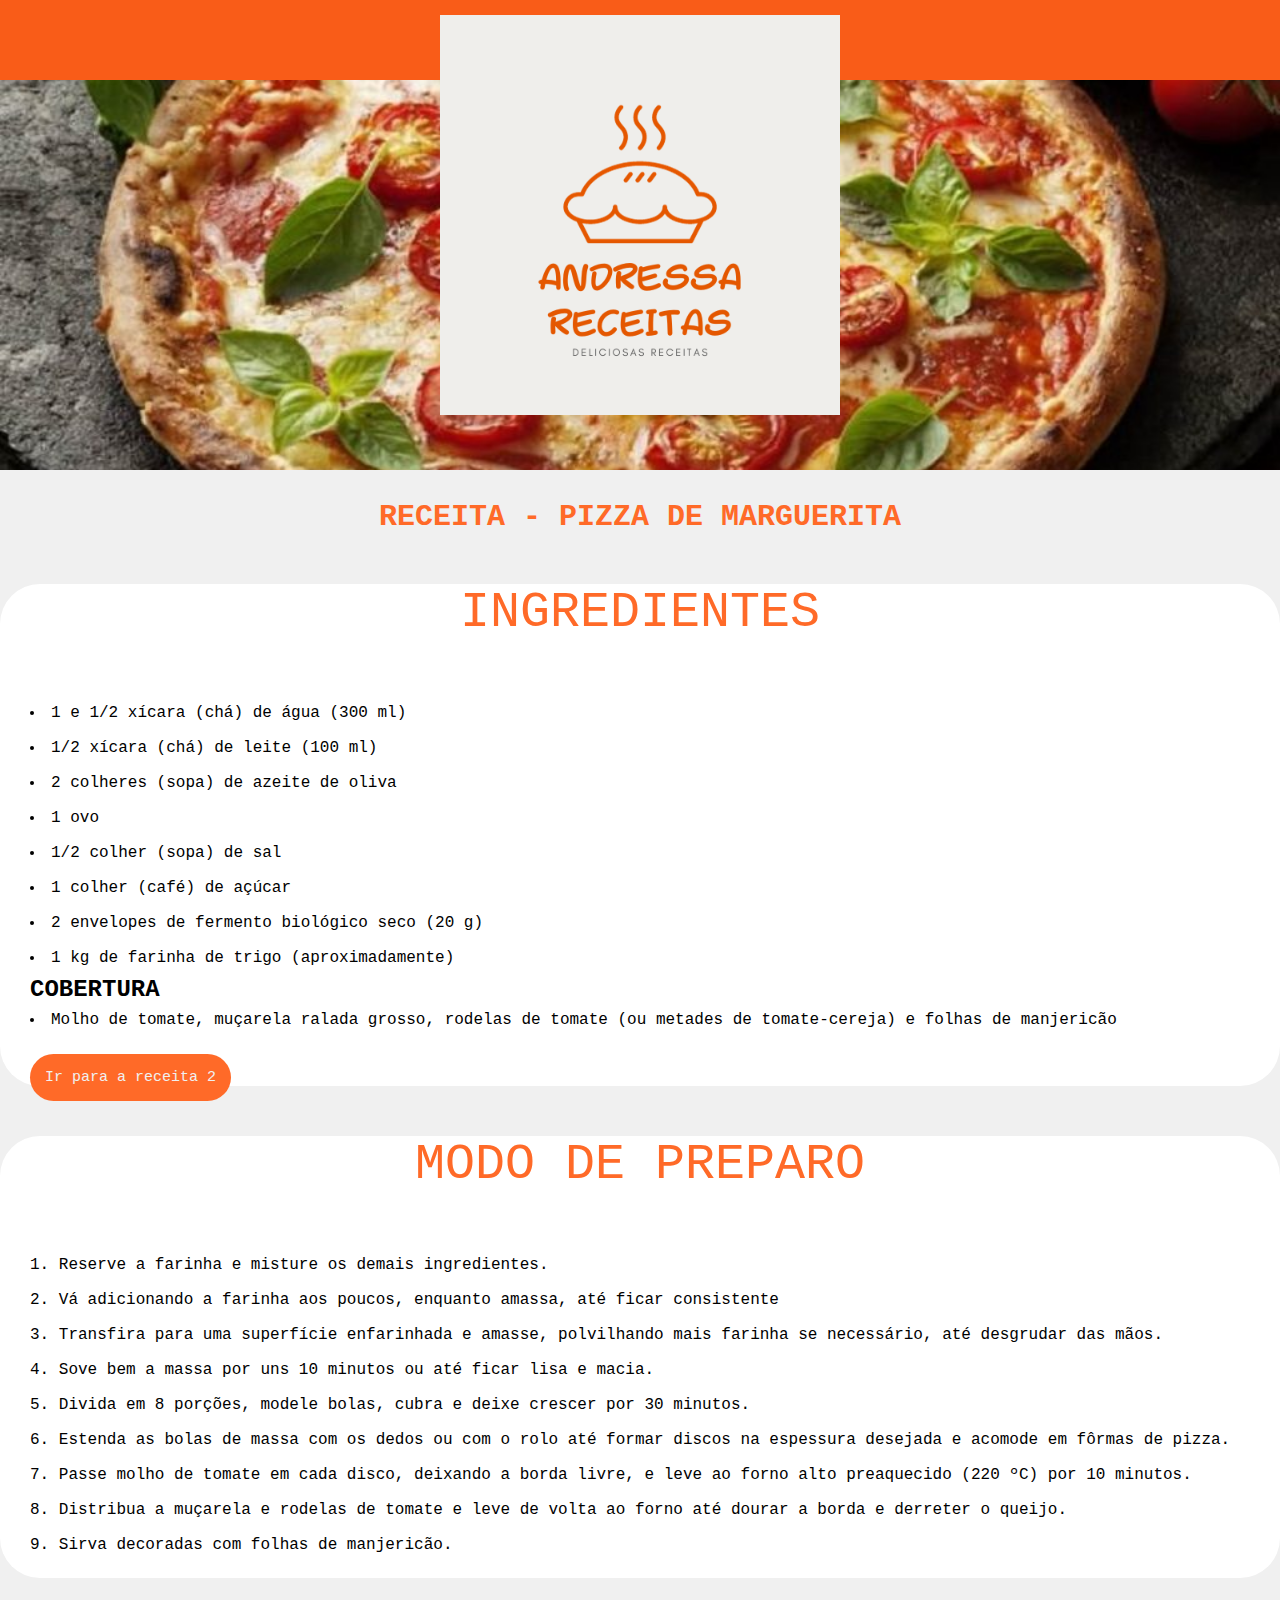
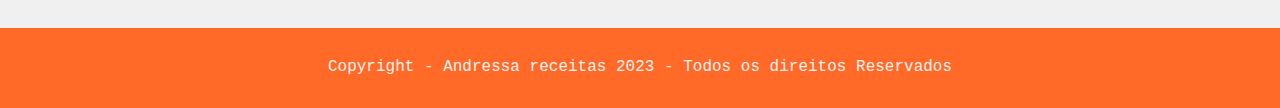
<file: index.html>
<!DOCTYPE html>
<html lang="pt-br">
<head>
    <meta charset="UTF-8">
    <meta name="viewport" content="width=device-width, initial-scale=1.0">
    <title>Andressa receitas</title>
    <link rel="stylesheet" href="formato.css">
</head>
<body>
    <div class="header">
        <img src="img/logo.png.png" height="400px">
    </div>

    <div class="banner"></div>

    <div class="conteudo">
        <h1 class="titulo-receita">RECEITA - PIZZA DE MARGUERITA</h1>
        <div class="card">
            <h1>INGREDIENTES</h1>
            <ul>
                <li>1 e 1/2 xícara (chá) de água (300 ml)</li>
                <li>1/2 xícara (chá) de leite (100 ml)</li>
                <li>2 colheres (sopa) de azeite de oliva</li>
                <li>1 ovo</li>
                <li>1/2 colher (sopa) de sal</li>
                <li>1 colher (café) de açúcar</li>
                <li>2 envelopes de fermento biológico seco (20 g)</li>
                <li>1 kg de farinha de trigo (aproximadamente)</li>
                <h2>COBERTURA</h2>
                <li>Molho de tomate, muçarela ralada grosso, rodelas de tomate (ou metades de tomate-cereja) e folhas de manjericão</li>
            </ul>
            <a href="receita2.html">Ir para a receita 2</a>
        </div>
    
        <div class="card">
            <h1>MODO DE PREPARO</h1>
            <ol>
                <li>Reserve a farinha e misture os demais ingredientes.</li>
                <li>Vá adicionando a farinha aos poucos, enquanto amassa, até ficar consistente</li>
                <li>Transfira para uma superfície enfarinhada e amasse, polvilhando mais farinha se necessário, até desgrudar das mãos.</li>
                <li>Sove bem a massa por uns 10 minutos ou até ficar lisa e macia.</li>
                <li>Divida em 8 porções, modele bolas, cubra e deixe crescer por 30 minutos.</li>
                <li>Estenda as bolas de massa com os dedos ou com o rolo até formar discos na espessura desejada e acomode em fôrmas de pizza.</li>
                <li>Passe molho de tomate em cada disco, deixando a borda livre, e leve ao forno alto preaquecido (220 ºC) por 10 minutos.</li>
                <li>Distribua a muçarela e rodelas de tomate e leve de volta ao forno até dourar a borda e derreter o queijo.</li>
                <li>Sirva decoradas com folhas de manjericão.</li>

            </ol>
        </div>

    </div>
    <div class="footer">
       <p>Copyright - Andressa receitas 2023 - Todos os direitos Reservados </p>
    </div>
    
</body>
</html>
</file>
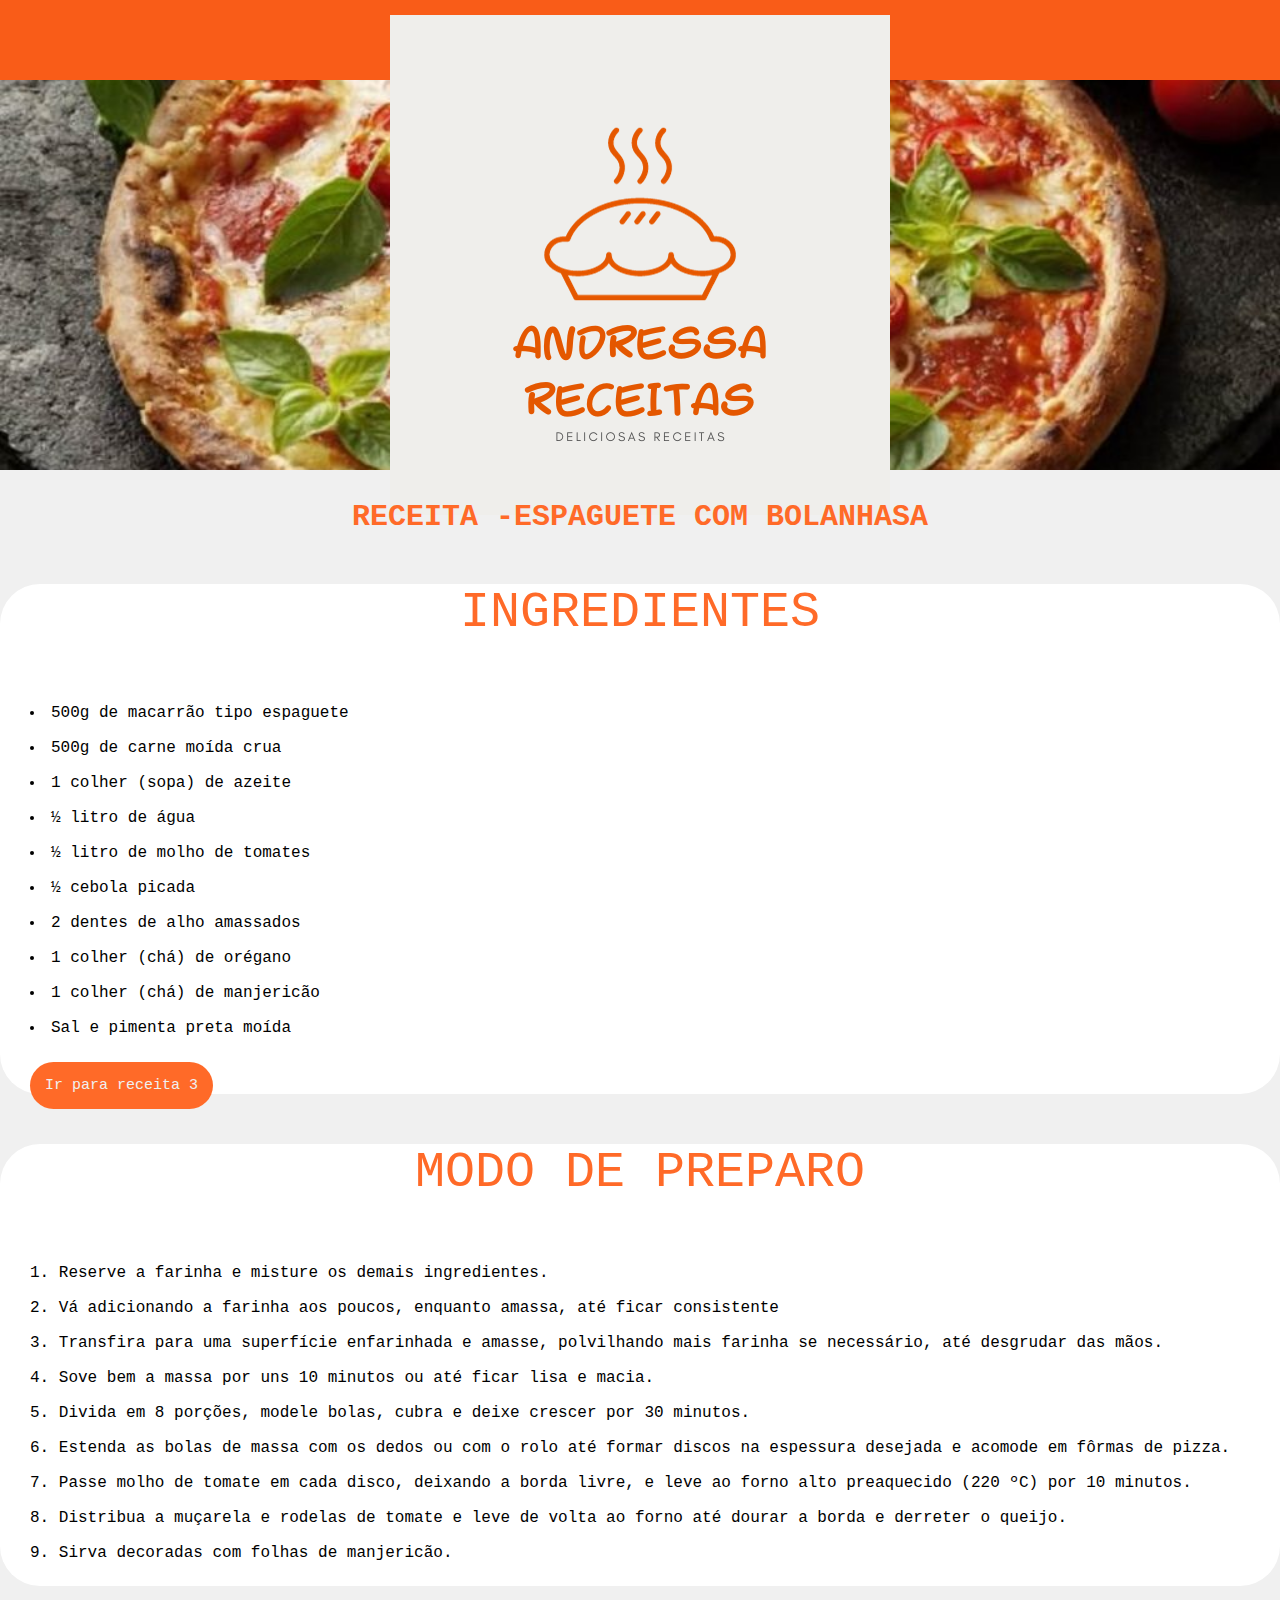
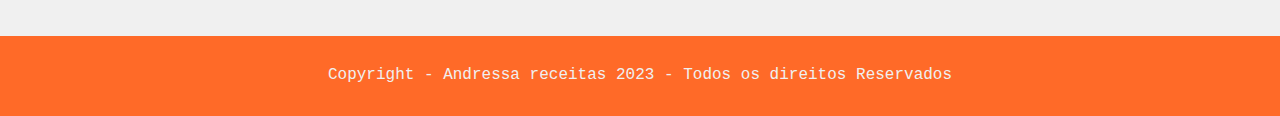
<file: receita2.html>
<!DOCTYPE html>
<html lang="pt-br">
<head>
    <meta charset="UTF-8">
    <meta name="viewport" content="width=device-width, initial-scale=1.0">
    <title>Andressa receitas</title>
    <link rel="stylesheet" href="formato.css">

</head>
<body>
  
    <div class="header">
        <img src="img/logo.png.png">
    </div>

    <div class="banner">
    
    </div>

    <div class="conteudo">
        <h1 class="titulo-receita">RECEITA -ESPAGUETE COM BOLANHASA</h1>
        <div class="card">
            <h1>INGREDIENTES</h1>
            <ul>
                <li>500g de macarrão tipo espaguete</li>
                <li>500g de carne moída crua</li>
                <li>1 colher (sopa) de azeite</li>
                <li>½ litro de água</li>
                <li>½ litro de molho de tomates</li>
                <li>½ cebola picada</li>
                <li>2 dentes de alho amassados</li>
                <li>1 colher (chá) de orégano</li>
                <li>1 colher (chá) de manjericão</li>
                <li>Sal e pimenta preta moída</li>
            </ul>
            <a href="receita3.html">Ir para receita 3</a>
        </div>
        <div class="card">
            <h1>MODO DE PREPARO</h1>
            <ol>
                <li>Reserve a farinha e misture os demais ingredientes.</li>
                <li>Vá adicionando a farinha aos poucos, enquanto amassa, até ficar consistente</li>
                <li>Transfira para uma superfície enfarinhada e amasse, polvilhando mais farinha se necessário, até desgrudar das mãos.</li>
                <li>Sove bem a massa por uns 10 minutos ou até ficar lisa e macia.</li>
                <li>Divida em 8 porções, modele bolas, cubra e deixe crescer por 30 minutos.</li>
                <li>Estenda as bolas de massa com os dedos ou com o rolo até formar discos na espessura desejada e acomode em fôrmas de pizza.</li>
                <li>Passe molho de tomate em cada disco, deixando a borda livre, e leve ao forno alto preaquecido (220 ºC) por 10 minutos.</li>
                <li>Distribua a muçarela e rodelas de tomate e leve de volta ao forno até dourar a borda e derreter o queijo.</li>
                <li>Sirva decoradas com folhas de manjericão.</li>

            </ol>
        </div>

    </div>
    <div class="footer">
       <p>Copyright - Andressa receitas 2023 - Todos os direitos Reservados </p>
    </div>
    
</body>
</html>
</file>
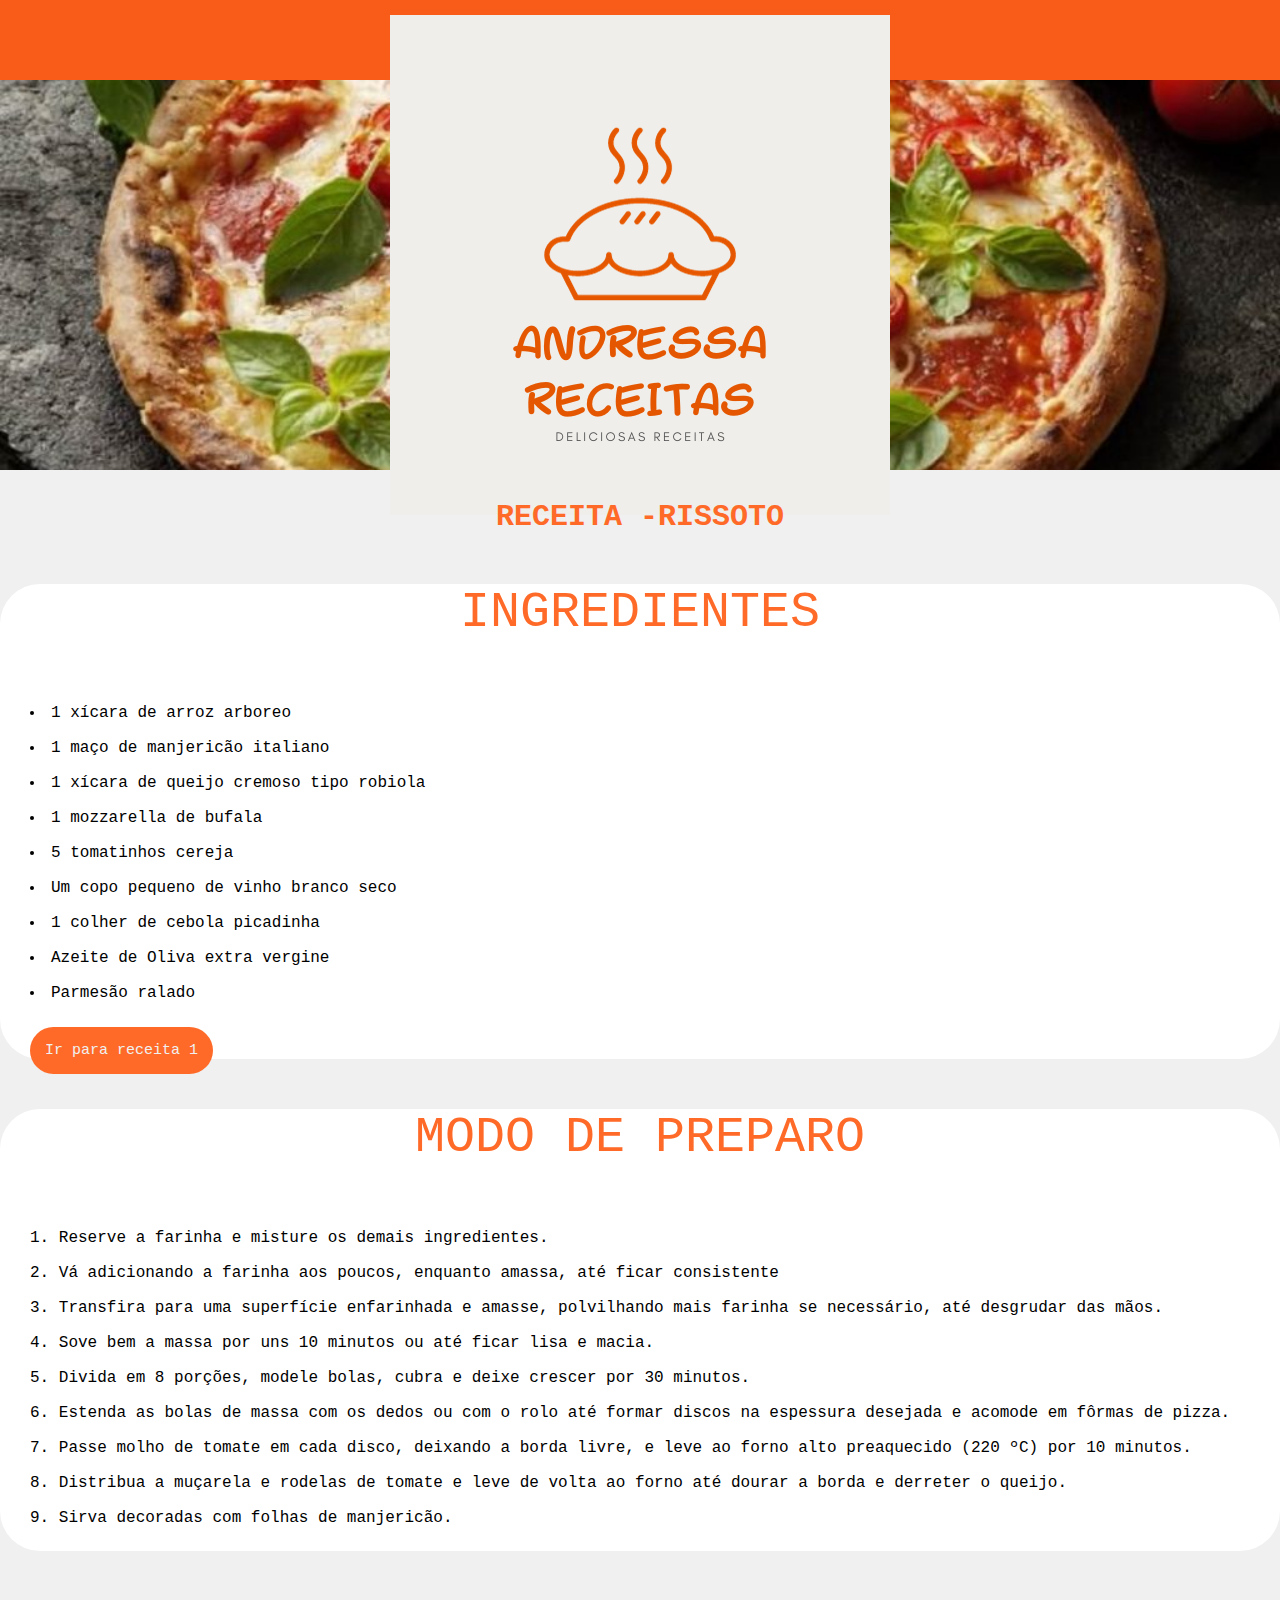
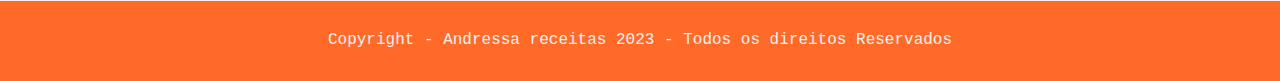
<file: receita3.html>
<!DOCTYPE html>
<html lang="pt-br">
<head>
    <meta charset="UTF-8">
    <meta name="viewport" content="width=device-width, initial-scale=1.0">
    <title>Andressa receitas</title>
    <link rel="stylesheet" href="formato.css">

</head>
<body>
  
    <div class="header">
        <img src="img/logo.png.png">
    </div>

    <div class="banner">
    
    </div>

    <div class="conteudo">
        <h1 class="titulo-receita">RECEITA -RISSOTO</h1>
        <div class="card">
            <h1>INGREDIENTES</h1>
            <ul>
                <li>1 xícara de arroz arboreo</li>
                <li>1 maço de manjericão italiano</li>
                <li>1 xícara de queijo cremoso tipo robiola</li>
                <li>1 mozzarella de bufala</li>
                <li>5 tomatinhos cereja</li>
                <li>Um copo pequeno de vinho branco seco</li>
                <li>1 colher de cebola picadinha</li>
                <li>Azeite de Oliva extra vergine</li>
                <li>Parmesão ralado</li>
            </ul>
            <a href="index.html">Ir para receita 1</a>
        </div>
        <div class="card">
            <h1>MODO DE PREPARO</h1>
            <ol>
                <li>Reserve a farinha e misture os demais ingredientes.</li>
                <li>Vá adicionando a farinha aos poucos, enquanto amassa, até ficar consistente</li>
                <li>Transfira para uma superfície enfarinhada e amasse, polvilhando mais farinha se necessário, até desgrudar das mãos.</li>
                <li>Sove bem a massa por uns 10 minutos ou até ficar lisa e macia.</li>
                <li>Divida em 8 porções, modele bolas, cubra e deixe crescer por 30 minutos.</li>
                <li>Estenda as bolas de massa com os dedos ou com o rolo até formar discos na espessura desejada e acomode em fôrmas de pizza.</li>
                <li>Passe molho de tomate em cada disco, deixando a borda livre, e leve ao forno alto preaquecido (220 ºC) por 10 minutos.</li>
                <li>Distribua a muçarela e rodelas de tomate e leve de volta ao forno até dourar a borda e derreter o queijo.</li>
                <li>Sirva decoradas com folhas de manjericão.</li>

            </ol>
        </div>

    </div>
    <div class="footer">
       <p>Copyright - Andressa receitas 2023 - Todos os direitos Reservados </p>
    </div>
    
</body>
</html>
</file>
<file: formato.css>
*{
    margin: 0;
    padding: 0;
}

body{
    background-color: #f0f0f0;
    font-family: 'Courier New', sans-serif;
}

.header{
    background-color: #f95c18;
    height: 65px;
    text-align: center;
    padding-top: 15px;

}
.img{
    height: 65px;
    text-align: center;
    padding-top: 15px;
}

.banner{
    background-position: center;
    height: 300px;
    min-height: 100%;
    background-image: url(img/marguerita.jpg);
    background-size: cover;
    background-repeat: no-repeat;
    padding-bottom: 30px;
    padding-top: 60px;
    

}

.footer{
    background-color: #ff6a28;
    height: 50px;
    color: #f0f0f0;
    text-align: center;
    padding-top: 30px;


}

.card{
    background-color: #ffff;
    width:500px
    padding:15px;
    margin:50px auto;
    border-radius:40px;
    font-weight:300;

}

h1{
    color: #ff6a28;
    font-size: 50px;
    font-weight: 400;
    text-align: center;
    margin-bottom: 40px;
    margin: 40px;

}

.titulo-receita{
    color: #ff6a28;
    font-size: 50px;
    font-weight: 400;
    text-align: center;
    margin-bottom: 40px;
    margin: 40px;

}

li{
    list-style-position: inside;
    line-height: 35px;


}

ul{
    margin-bottom: 40px;
    padding: 15px;
    margin: 15px;

}

ol{
    padding: 15px;
    margin: 15px;
}

a{
    text-decoration: none;
    background-color: #ff6a28;
    color: #f0f0f0;
    padding: 15px;
    margin: 30px;
    margin-top: 20px;
    font-weight: 400;
    font-size: 15px;
    border-radius: 30px;

    
}

a:hover{
    background-color: #f95c18;

}

.titulo-receita{
    font-weight: 700;
    font-size: 30px;
    margin-top: 30px;

}
</file>
